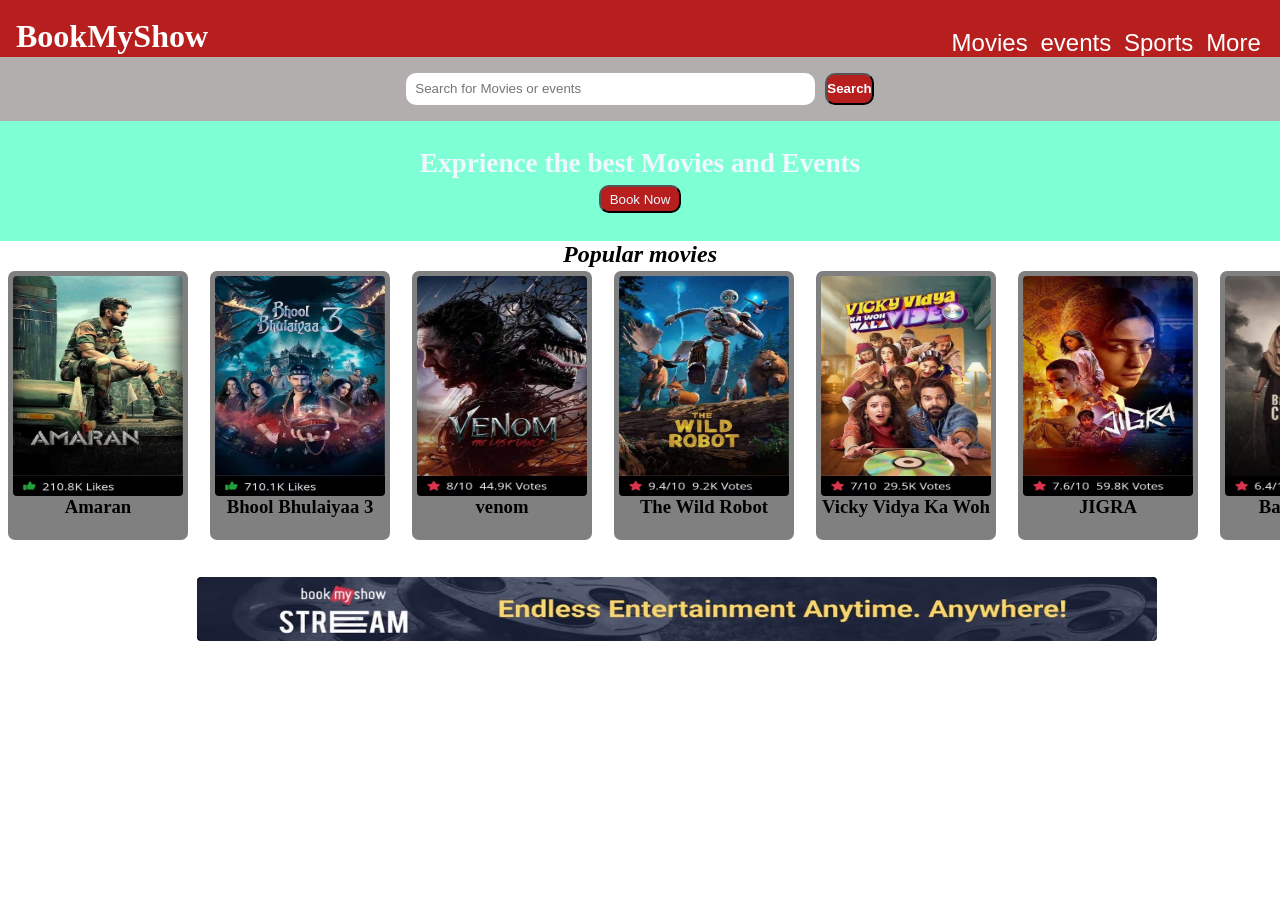
<file: bookmyshow/index.html>
<!DOCTYPE html>
<html lang="en">
<head>
    <meta charset="UTF-8">
    <meta name="viewport" content="width=device-width, initial-scale=1.0">
    <title>BookMyShow</title>
    <link rel="stylesheet" href="./index.css">
</head>
<body>
    <header>
        <div class="head">
<!-- logo-->

          <div class="logo">
               <div class="left">  <h1>BookMyShow</h1>


               </div>
                <div class="right">
                    <button>Movies</button>
                    <button>events</button>
                    <button>Sports</button>
                    <button>More</button>


                </div>

          </div>
 <!-- search-->
           <div class="search">
               <input type="text" class="searching" placeholder="Search for Movies or events">
               <button>Search</button>


         </div>

        </div>
    </header>
    <main> 
        <!-- hero section-->
         <div class="hero">
           <h2>Exprience the best Movies and Events</h2>
            <button>Book Now</button>




         </div>
         <!-- popular movies-->
          <div class="popular">
            <h2>Popular movies</h2>


          </div>
<!-- card-->
      <div class="movies">
        <div class="card">
            <img src="./amaran.jpg" alt="" class="img">
            <h3>Amaran</h3></div>
        <div class="card">
            <img src="./bhool.jpg" alt="" class="img">
            <h3>Bhool Bhulaiyaa 3</h3></div>
        <div class="card">
            <img src="./venom.jpg" alt="" class="img">
            <h3>venom</h3></div>
        <div class="card">
            <img src="./wild.jpg" alt="" class="img">
            <h3>The Wild Robot</h3></div>
        <div class="card">
            <img src="./vicky.jpg" alt="" class="img">
            <h3>Vicky Vidya Ka Woh </h3></div>
        <div class="card">
            <img src="./jigra.jpg" alt="" class="img">
            <h3>JIGRA</h3></div>
        <div class="card">
            <img src="./banda.jpg" alt="" class="img">
            <h3>Banda Singh</h3></div>
        <div class="card">
            <img src="./amaran.jpg" alt="" class="img">
            <h3>Amaran</h3></div>
        
        </div>
        <div class="banner">
            <img src="./banner.jpg" alt="" class="img">
        </div>
        





        



      









    </main>

</body>
</html>
</file>
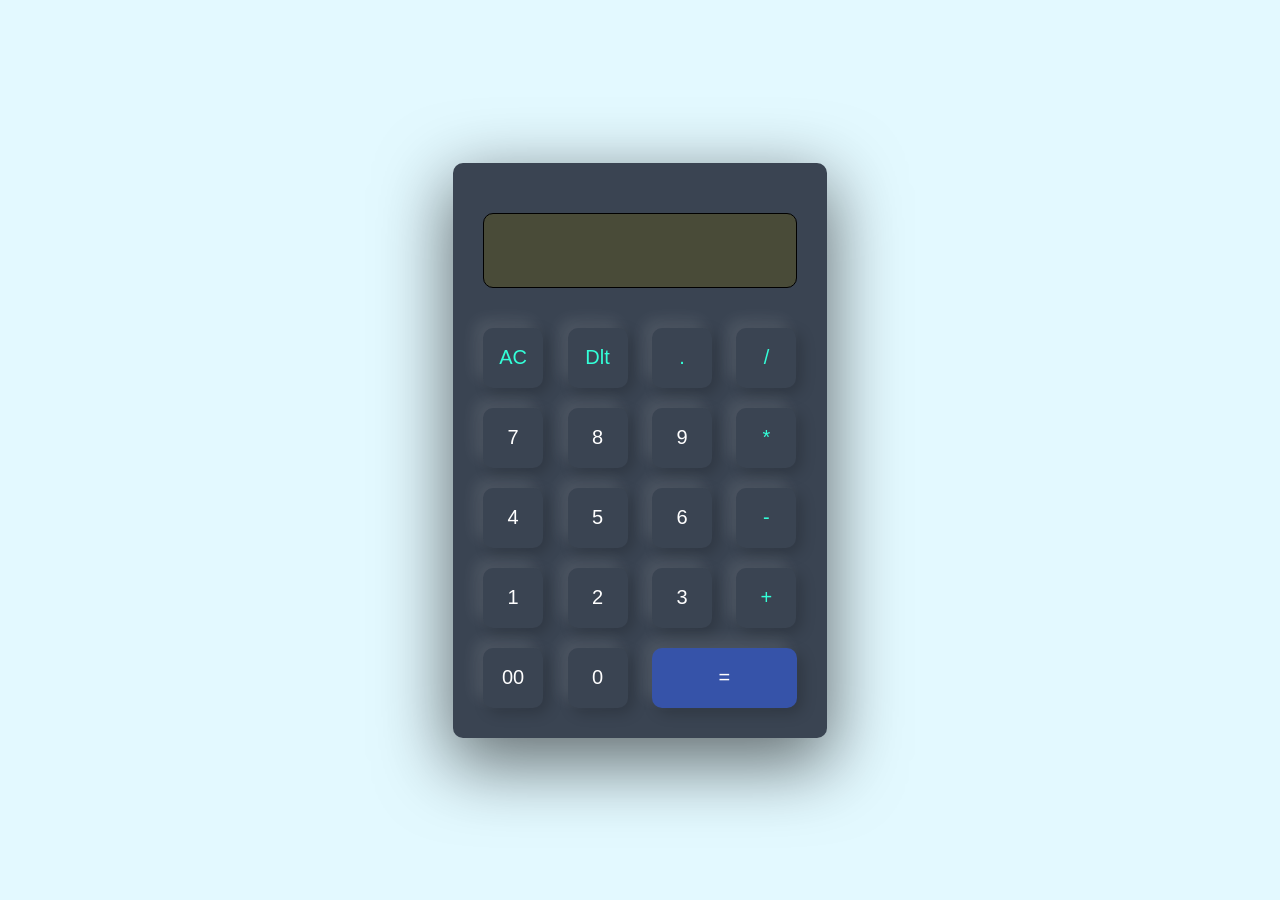
<file: calculator/index.html>
<!DOCTYPE html>
<html lang="en">
<head>
    <meta charset="UTF-8">
    <meta name="viewport" content="width=device-width, initial-scale=1.0">
    <title>Calculator</title>
    <link rel="stylesheet" href="style.css">
</head>
<body>
    <div class="container">
        <div class="calculator">
            <form>
                <div class="display">
                    <input type="text" name="display">
                </div>
                <div>
                    <input  type="button" value="AC" onclick="display.value = ' '" id="operator1">
                    <input  type="button" value="Dlt" onclick="display.value = display.value.toString().slice(0,-1)" id="operator1">
                    <input type="button" value="." onclick="display.value += '/'" id="operator1">
                    <input type="button" value="/" onclick="display.value += '/'" id="operator1">
                </div>
                <div>
                    <input type="button" value="7" onclick="display.value += '7'">
                    <input type="button" value="8" onclick="display.value += '8'">
                    <input type="button" value="9" onclick="display.value += '9'">
                    <input type="button" value="*" onclick="display.value += '*'" id="operator1">
                </div>
                <div>
                    <input type="button" value="4" onclick="display.value += '4'">
                    <input type="button" value="5" onclick="display.value += '5'">
                    <input type="button" value="6" onclick="display.value += '6'">
                    <input type="button" value="-" onclick="display.value += '-'" id="operator1">
                </div>
                <div>
                    <input type="button" value="1" onclick="display.value += '1'">
                    <input type="button" value="2" onclick="display.value += '2'">
                    <input type="button" value="3" onclick="display.value += '3'">
                    <input type="button" value="+" onclick="display.value += '+'" id="operator1">
                </div>
                <div>
                    <input type="button" value="00" onclick="display.value += '00'">
                    <input type="button" value="0" onclick="display.value += '0'">
                    <input id="equal" type="button" value="=" onclick="display.value = eval(display.value)" >    
                </div>
            </form>
        </div>

    </div>
    
</body>
</html>
</file>
<file: bookmyshow/index.css>
.logo{
    display: flex;
    
    justify-content: space-between;
    background-color: rgb(183, 30, 30);
    
    align-items: center;
    flex-wrap: wrap;
    

}

.right{display: flex;
margin-top: 1.2rem;
margin-right: 1.2rem; 
padding-top: .3rem;
}
*{ margin: 0;
padding: 0;
}
.left{
    color: white;
    margin-top: 1rem;
    margin-left: 1rem;
}
.right button{
    margin-left: 0.8rem;
    font-size: 1.5rem;
    color: white;
    background-color: rgb(183, 30, 30);
    border: none;
    padding-top: .3rem;
    cursor: pointer;
}
.search{
    padding-top: 1rem;
    padding-bottom: 1rem;
    display: flex;
    justify-content: center;
    background-color: rgb(178, 174, 174);
    position: sticky;
}
.searching{width: 400px;
    height: 2rem;
    font-weight: 400;
    padding-left: 9px;
    border-radius: 10px;
    border: none;
    max-width: 60%;
}
.search>button{
    background-color:rgb(183, 30, 30) ;
    margin-left: 10px;
    border-radius: 10px;
    font-weight: bold;
    color: white;
}
.hero{
    display: flex;
    flex-direction: column;
    justify-content: center;
    align-items:center;
    width: 100vw;
    height: 7.5rem;
    background-color: aquamarine;
    background-image: url(https://static.vecteezy.com/system/resources/previews/000/518/751/original/vector-black-triangular-abstract-texture-low-light-background.jpg);
    color: aliceblue;
}
.hero>h2{
    font-size: 1.7rem;
}
.hero>button{
    background-color:rgb(183, 30, 30) ;
    margin-top: 6px;
    height:28px ;
    width: 82px;
    border-radius: 10px;
    color: aliceblue;
    cursor: pointer;
}
.popular>h2{
    text-align: center;
    font-size: 1.5rem;
    font-style: italic;
}
.movies{
    display: flex;
    
    background-color:white;
    height: 17rem;
    overflow-x: scroll;
    overflow-y:auto;
}
.card{display: flex;
    flex-direction: column;
    border: 5px solid grey;
    border-radius: 7px;
    margin-left: 8px;
    margin-right: 14px;
    background-color: grey;
    margin-top: 3px;
    
}
.img{
    height: 220px;
    width: 170px;
    border-radius: 4px;
    
}
.card>h3{text-align: center;
}
.banner{
    margin: 2.3rem;
    width: 1000px;
    display: flex;
    justify-content: center;
    width: 100vw;
    
}
.banner>img{
   width:75vw;
    height: 4rem;
    max-width: 80%;
}

.card:hover{
    scale: 1.1;
    cursor: grab;
}

@media (max-width:500px) 
{
    .logo{
        flex-direction: column;
        align-items: center;
    }

    .right{
       display: flex; 
       flex-direction: column;
       padding-top: 1rem;
       
    }

    .movies{
        flex-direction: column;
        gap: 0.5rem;
    }
    .img{
        width: 93vw;
       
       
    }
    .banner{
        width: 80vw;
        height: 4vh;
    }
    .card:hover{
        scale:none;
        cursor:pointer;
    }
}
</file>
<file: calculator/style.css>
*{
    margin: 0;
    padding: 0;
    font-family: 'Poppins', sans-serif;
    box-sizing: border-box;
}

.container{
    width: 100%;
    height: 100vh;
    background: #e3f9ff;
    display: flex;
    align-items: center;
    justify-content: center;
}
.calculator{
    box-shadow: rgba(0, 0, 0, 0.56) 0px 22px 70px 4px;
    background-color: #3a4452;
    padding: 20px;
    border-radius: 10px;
}
.calculator form input{
    border: 0;
    outline: 0;
    width: 60px;
    height: 60px;
    border-radius: 10px;
    box-shadow: -8px -8px 15px rgba(255, 255, 255, 0.1),5px 5px 15px rgba(0, 0, 0, 0.2);
    background: transparent;
    font-size: 20px;
    color: #fff;
    cursor: pointer;
    margin: 10px;
}
form .display{
    display: flex;
    justify-content: flex-end;
    margin: 20px 0;
}
form .display input{
    text-align: right;
    border: .5px solid black;
    height: 75px;
    background-color: #494b38;
    
    flex: 1;
    font-size: 45px;
    box-shadow: none;
}
#equal{
    width: 145px;
    background-color: #3653a9;
}
#operator1{
    color: #33ffd8;
}
</file>
